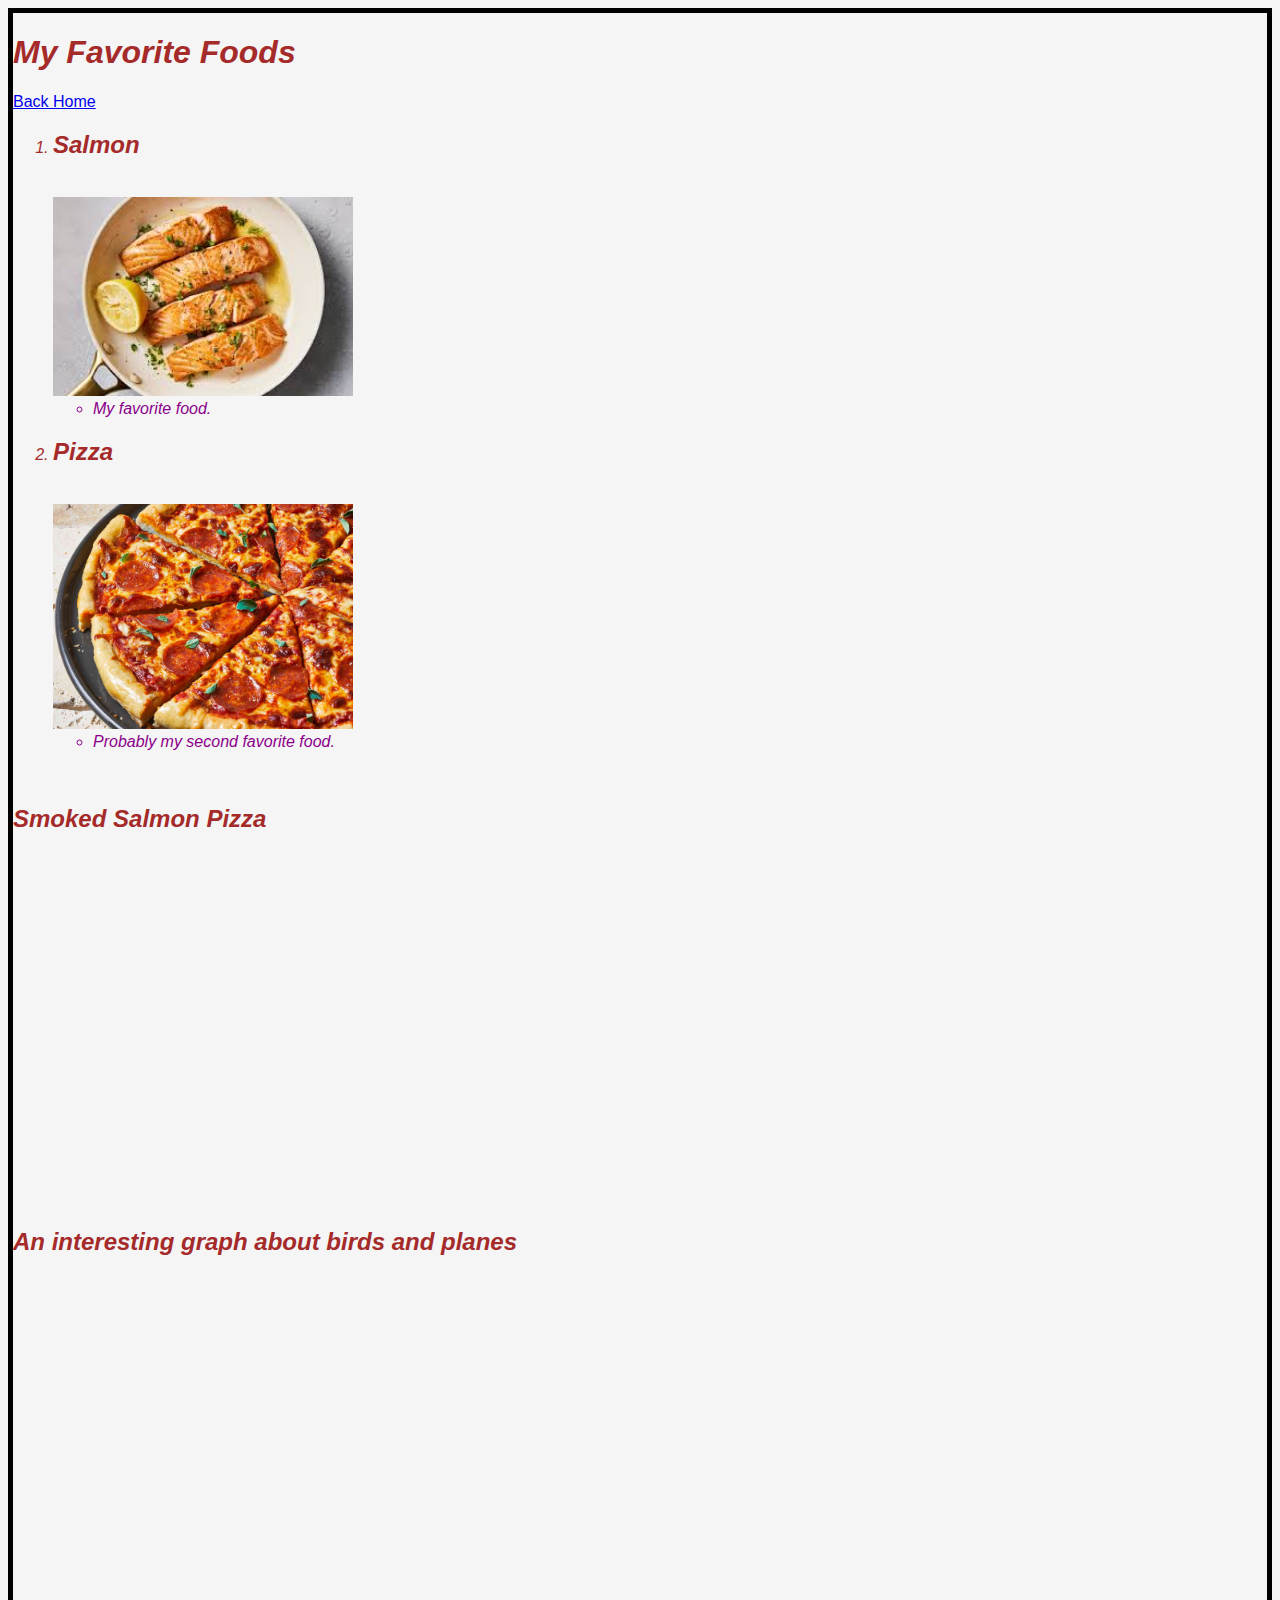
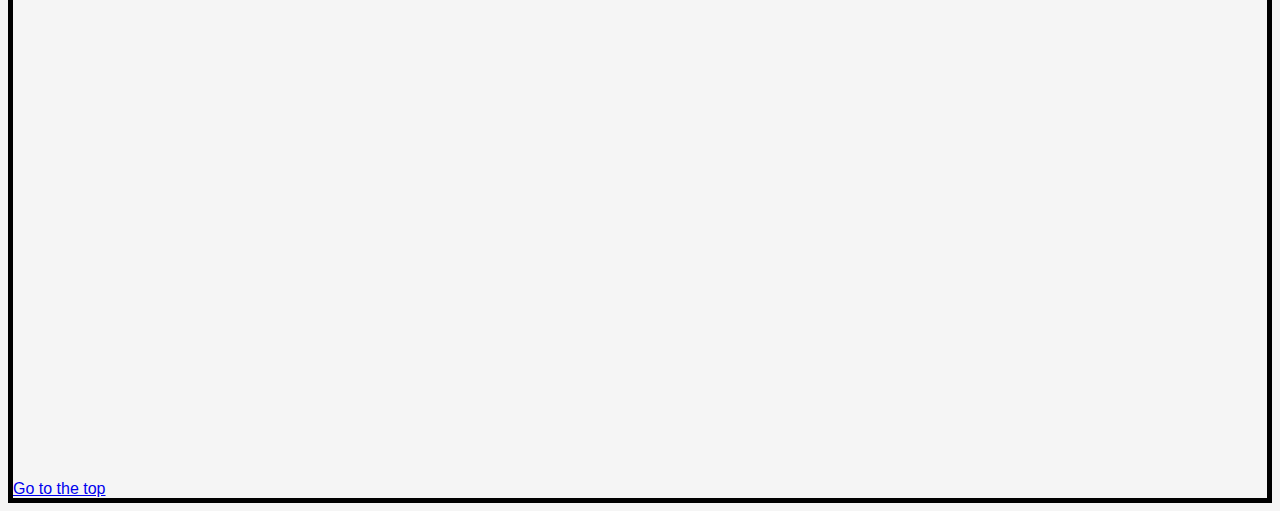
<file: about.html>
<!DOCTYPE html>
<html lang="en">
<head>
    <meta charset="UTF-8">
    <meta name="viewport" content="width=device-width, initial-scale=1.0">
    <title>Favorite Foods</title>
    <link rel = "stylesheet" type = "text/css" href = "scratch.css">
</head>
<body>
    <h1 class = "Header"> My Favorite Foods</h1> 
    <a href = "index.html" > Back Home</a>
    <ol>
        <li class = "Header"> <h2> Salmon </h2>
            <br>
            <img src="assets/img/salmon pic.jpg" width="300">
            <ul>
                <li class="normal">My favorite food.</li>
            </ul>
        </li>
    
        <li class = "Header "> <h2> Pizza </h2></li>
            <br>
            <img src="assets/img/pizza.jpg" width="300">
            <ul>
                <li class = "normal" > Probably my second favorite food.</li>
            </ul>
    </ol>
   <br>
    <h2 class = "Header"> Smoked Salmon Pizza </h2>
    
    <iframe width="560" height="315" 
        src="https://www.youtube.com/embed/PTtx-BItwgQ" 
        title="YouTube video player" 
        frameborder="0" 
        allow="accelerometer; autoplay; clipboard-write; encrypted-media; gyroscope; picture-in-picture" 
        allowfullscreen>
</iframe>
    <br><br><br>
    <h2 class = "Header"> An interesting graph about birds and planes </h2>
    <iframe src="https://public.tableau.com/views/iv2025_rs_public/Dashboard1?:embed=y&:display_count=yes&:showVizHome=no" 
        width="1000" 
        height="800" 
        frameborder="0" 
        allowfullscreen>
    </iframe>
      <br>
      
      <a href = "#top" > Go to the top</a>

</body>
</html>
</file>
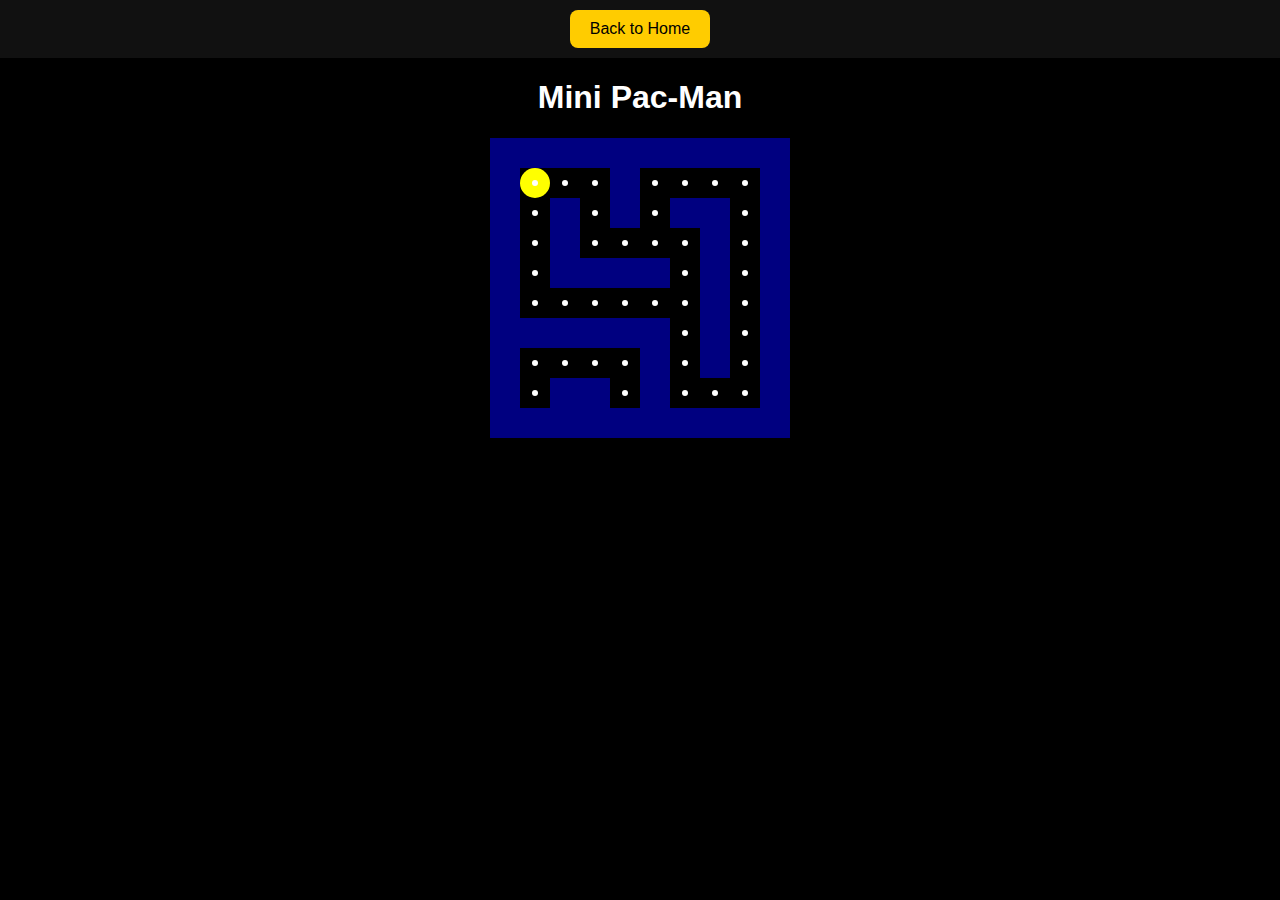
<file: post.html>
<!DOCTYPE html>
<html lang="en">
<head>
  <meta charset="UTF-8" />
  <meta name="viewport" content="width=device-width, initial-scale=1.0"/>
  <title>Mini Pac-Man Game</title>
  <style>
    body {
      background: black;
      color: white;
      font-family: sans-serif;
      text-align: center;
      margin: 0;
      padding: 0;
    }
    .top-bar {
      padding: 10px;
      background-color: #111;
      display: flex;
      justify-content: center;
    }
    .home-button {
      background-color: #ffcc00;
      color: black;
      padding: 10px 20px;
      border: none;
      border-radius: 8px;
      font-size: 16px;
      text-decoration: none;
      cursor: pointer;
    }
    #game {
      display: grid;
      grid-template-columns: repeat(10, 30px);
      grid-template-rows: repeat(10, 30px);
      margin: 20px auto;
      width: 300px;
    }
    .cell {
      width: 30px;
      height: 30px;
      box-sizing: border-box;
    }
    .wall {
      background-color: navy;
    }
    .pac-dot {
      background-color: black;
      position: relative;
    }
    .pac-dot::after {
      content: '';
      width: 6px;
      height: 6px;
      background: white;
      border-radius: 50%;
      position: absolute;
      top: 50%;
      left: 50%;
      transform: translate(-50%, -50%);
    }
    .pacman {
      background: yellow;
      border-radius: 50%;
    }
  </style>
</head>
<body>
  <div class="top-bar">
    <a class="home-button" href="index.html">Back to Home</a>
  </div>
  <h1>Mini Pac-Man</h1>
  <div id="game"></div>
  <script>
    const game = document.getElementById("game");

    const layout = [
      1,1,1,1,1,1,1,1,1,1,
      1,0,0,0,1,0,0,0,0,1,
      1,0,1,0,1,0,1,1,0,1,
      1,0,1,0,0,0,0,1,0,1,
      1,0,1,1,1,1,0,1,0,1,
      1,0,0,0,0,0,0,1,0,1,
      1,1,1,1,1,1,0,1,0,1,
      1,0,0,0,0,1,0,1,0,1,
      1,0,1,1,0,1,0,0,0,1,
      1,1,1,1,1,1,1,1,1,1
    ];

    const width = 10;
    const cells = [];

    function createBoard() {
      for (let i = 0; i < layout.length; i++) {
        const cell = document.createElement('div');
        cell.classList.add('cell');
        if (layout[i] === 1) {
          cell.classList.add('wall');
        } else {
          cell.classList.add('pac-dot');
        }
        game.appendChild(cell);
        cells.push(cell);
      }
    }

    createBoard();

    let pacmanCurrentIndex = 11;
    cells[pacmanCurrentIndex].classList.add('pacman');

    function movePacman(e) {
      cells[pacmanCurrentIndex].classList.remove('pacman');

      switch (e.key) {
        case "ArrowRight":
          if (pacmanCurrentIndex % width < width - 1 && !cells[pacmanCurrentIndex + 1].classList.contains('wall')) {
            pacmanCurrentIndex += 1;
          }
          break;
        case "ArrowLeft":
          if (pacmanCurrentIndex % width > 0 && !cells[pacmanCurrentIndex - 1].classList.contains('wall')) {
            pacmanCurrentIndex -= 1;
          }
          break;
        case "ArrowUp":
          if (pacmanCurrentIndex - width >= 0 && !cells[pacmanCurrentIndex - width].classList.contains('wall')) {
            pacmanCurrentIndex -= width;
          }
          break;
        case "ArrowDown":
          if (pacmanCurrentIndex + width < width * width && !cells[pacmanCurrentIndex + width].classList.contains('wall')) {
            pacmanCurrentIndex += width;
          }
          break;
      }

      cells[pacmanCurrentIndex].classList.add('pacman');

      if (cells[pacmanCurrentIndex].classList.contains('pac-dot')) {
        cells[pacmanCurrentIndex].classList.remove('pac-dot');
      }
    }

    document.addEventListener('keydown', movePacman);
  </script>
</body>
</html>
</file>
<file: scratch.css>
#top {
    text-decoration: underline;
}

.Header { 
    font-style: italic;
    color:brown;
}

.normal { 
    font-style: oblique ;
    color:darkmagenta
}

body{
    background-color:whitesmoke;
    font-family: 'Gill Sans', 'Gill Sans MT', Calibri, 'Trebuchet MS', sans-serif;
    border: 5px solid black 

}
</file>
